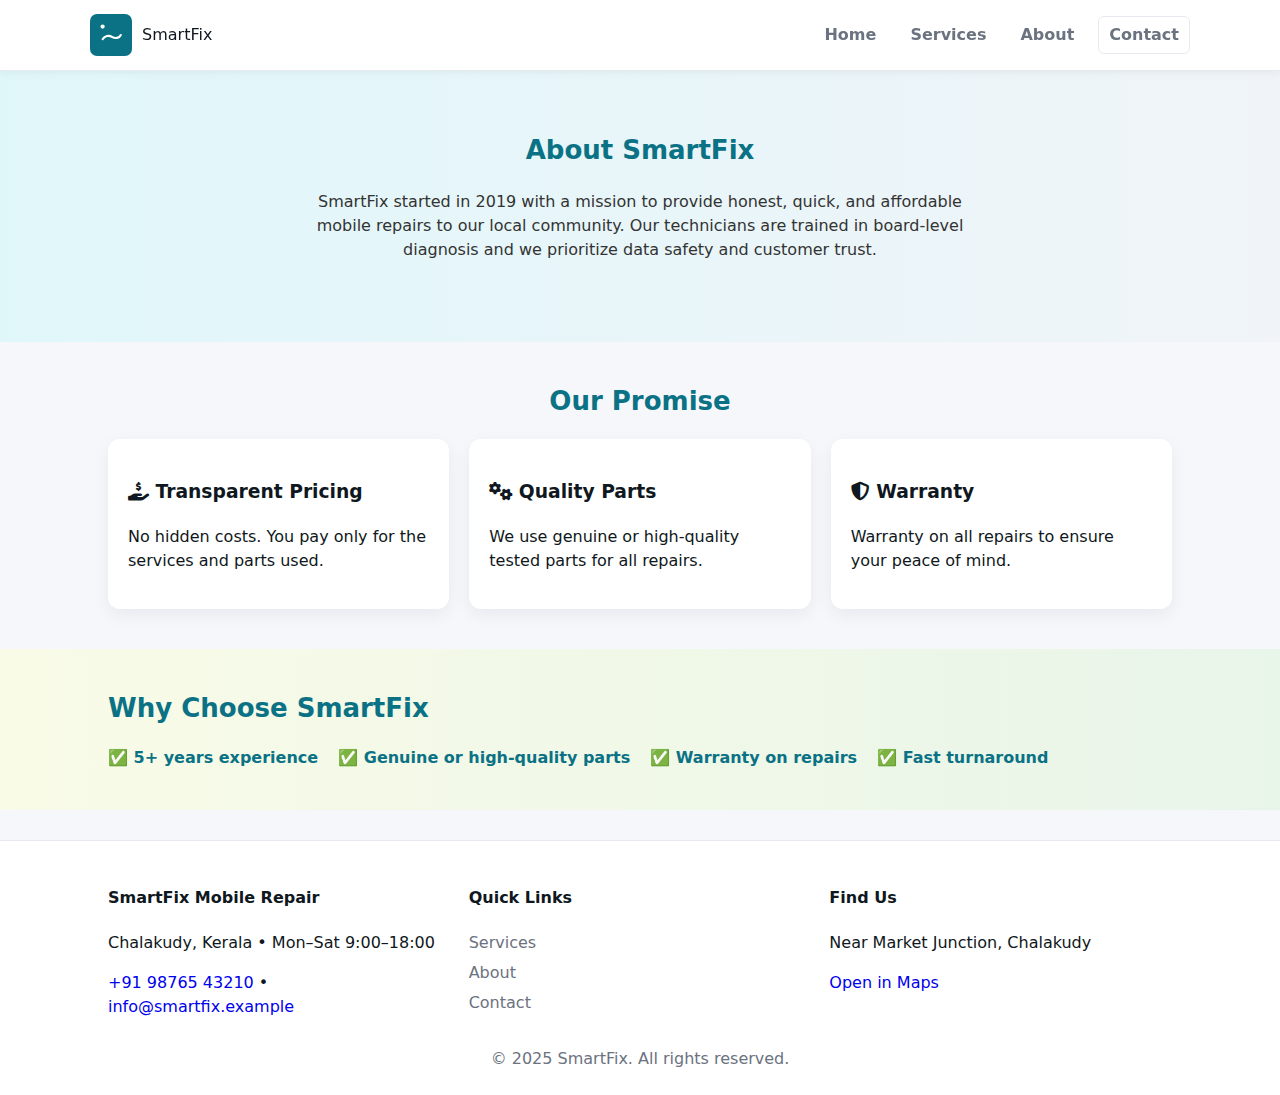
<file: about.html>
<!DOCTYPE html>
<html lang="en">
<head>
  <meta charset="UTF-8" />
  <meta name="viewport" content="width=device-width, initial-scale=1.0" />
  <title>About — SmartFix</title>
  <link rel="stylesheet" href="styles.css" />
  <link rel="icon" href="logo.svg" />
  <link rel="stylesheet" href="https://cdnjs.cloudflare.com/ajax/libs/font-awesome/6.4.0/css/all.min.css"/>
</head>
<body>

  <!-- HEADER -->
  <header class="site-header">
    <div class="container header-inner">
      <a href="index.html" class="brand">
        <img src="logo.svg" alt="SmartFix Logo" class="logo">
        <span>SmartFix</span>
      </a>
      <nav class="nav nav-links">
        <a href="index.html">Home</a>
        <a href="services.html">Services</a>
        <a href="about.html">About</a>
        <a href="contact.html" class="btn-outline">Contact</a>
      </nav>
      <button class="nav-toggle"><i class="fas fa-bars"></i></button>
    </div>
  </header>

  <!-- HERO -->
  <section class="hero" style="padding:60px 20px; background: linear-gradient(to right, #e0f7fa, #f0f4f8);">
    <div class="container hero-grid" style="display:block;text-align:center;">
      <h1 class="section-title" style="color:#0b7285;">About SmartFix</h1>
      <p style="max-width:700px; margin:20px auto; color:#333;">SmartFix started in 2019 with a mission to provide honest, quick, and affordable mobile repairs to our local community. Our technicians are trained in board-level diagnosis and we prioritize data safety and customer trust.</p>
    </div>
  </section>

  <!-- OUR PROMISE -->
  <section class="section">
    <div class="container">
      <h2 class="section-title" style="text-align:center;">Our Promise</h2>
      <div class="card-grid">
        <div class="card">
          <h3><i class="fas fa-hand-holding-usd"></i> Transparent Pricing</h3>
          <p>No hidden costs. You pay only for the services and parts used.</p>
        </div>
        <div class="card">
          <h3><i class="fas fa-cogs"></i> Quality Parts</h3>
          <p>We use genuine or high-quality tested parts for all repairs.</p>
        </div>
        <div class="card">
          <h3><i class="fas fa-shield-alt"></i> Warranty</h3>
          <p>Warranty on all repairs to ensure your peace of mind.</p>
        </div>
      </div>
    </div>
  </section>

  <!-- WHY CHOOSE US -->
  <section class="why section" style="background: linear-gradient(to right, #f9fbe7, #e8f5e9);">
    <div class="container">
      <h2 class="section-title">Why Choose SmartFix</h2>
      <ul class="features">
        <li>✅ 5+ years experience</li>
        <li>✅ Genuine or high-quality parts</li>
        <li>✅ Warranty on repairs</li>
        <li>✅ Fast turnaround</li>
      </ul>
    </div>
  </section>

  <!-- FOOTER -->
  <footer class="site-footer">
    <div class="container footer-grid">
      <div>
        <h4>SmartFix Mobile Repair</h4>
        <p>Chalakudy, Kerala • Mon–Sat 9:00–18:00</p>
        <p><a href="tel:+919876543210">+91 98765 43210</a> • <a href="mailto:info@smartfix.example">info@smartfix.example</a></p>
      </div>
      <div>
        <h4>Quick Links</h4>
        <nav class="footer-nav">
          <a href="services.html">Services</a>
          <a href="about.html">About</a>
          <a href="contact.html">Contact</a>
        </nav>
      </div>
      <div>
        <h4>Find Us</h4>
        <p>Near Market Junction, Chalakudy</p>
        <a href="https://www.google.com/maps" target="_blank" rel="noopener">Open in Maps</a>
      </div>
    </div>
    <div class="footer-note">© 2025 SmartFix. All rights reserved.</div>
  </footer>

  <script src="script.js"></script>
</body>
</html>
</file>
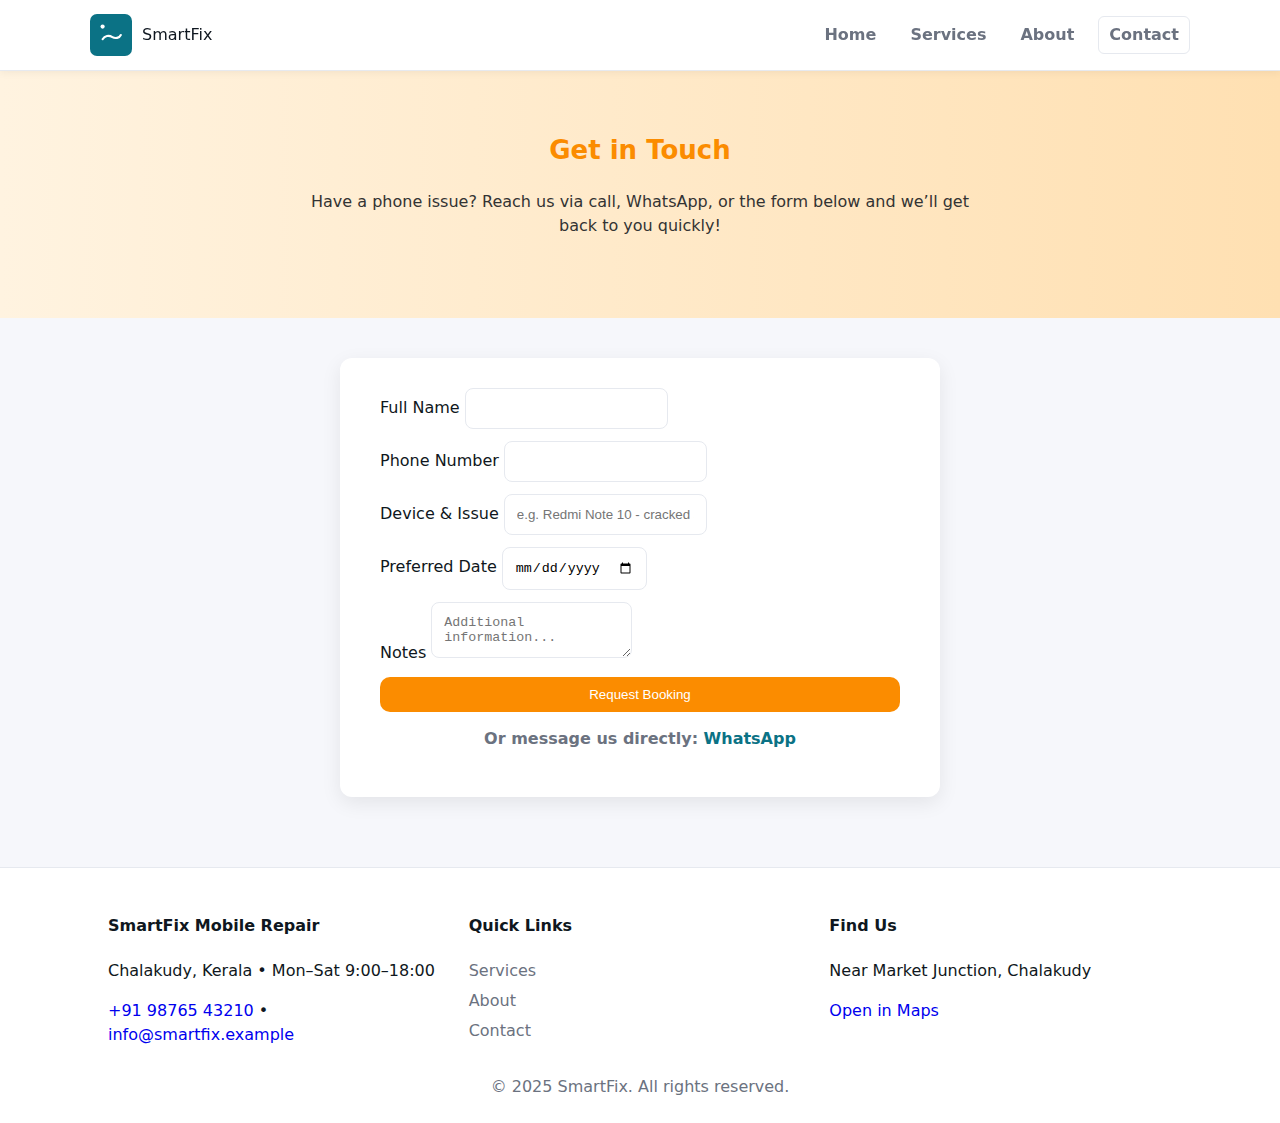
<file: contact.html>
<!DOCTYPE html>
<html lang="en">
<head>
  <meta charset="UTF-8" />
  <meta name="viewport" content="width=device-width, initial-scale=1.0" />
  <title>Contact — SmartFix</title>
  <link rel="stylesheet" href="styles.css" />
  <link rel="icon" href="logo.svg" />
  <link rel="stylesheet" href="https://cdnjs.cloudflare.com/ajax/libs/font-awesome/6.4.0/css/all.min.css"/>
</head>
<body>

  <!-- HEADER -->
  <header class="site-header">
    <div class="container header-inner">
      <a href="index.html" class="brand">
        <img src="logo.svg" alt="SmartFix Logo" class="logo">
        <span>SmartFix</span>
      </a>
      <nav class="nav nav-links">
        <a href="index.html">Home</a>
        <a href="services.html">Services</a>
        <a href="about.html">About</a>
        <a href="contact.html" class="btn-outline">Contact</a>
      </nav>
      <button class="nav-toggle"><i class="fas fa-bars"></i></button>
    </div>
  </header>

  <!-- HERO -->
  <section class="hero" style="padding:60px 20px; background: linear-gradient(to right, #fff3e0, #ffe0b2); text-align:center;">
    <div class="container">
      <h1 class="section-title" style="color:#fb8c00;">Get in Touch</h1>
      <p style="max-width:700px; margin:20px auto; color:#333;">Have a phone issue? Reach us via call, WhatsApp, or the form below and we’ll get back to you quickly!</p>
    </div>
  </section>

  <!-- CONTACT FORM -->
  <section class="section">
    <div class="container">
      <div style="max-width:600px; margin:0 auto; background:#fff; padding:30px; border-radius:12px; box-shadow:0 6px 20px rgba(0,0,0,0.08);">
        <form id="booking-form" class="form">
          <label>Full Name
            <input type="text" name="name" required>
          </label>
          <label>Phone Number
            <input type="tel" name="phone" required>
          </label>
          <label>Device & Issue
            <input type="text" name="issue" placeholder="e.g. Redmi Note 10 - cracked screen" required>
          </label>
          <label>Preferred Date
            <input type="date" name="date">
          </label>
          <label>Notes
            <textarea name="notes" placeholder="Additional information..."></textarea>
          </label>
          <button type="submit" class="btn" style="width:100%; background:#fb8c00; transition:0.3s;">Request Booking</button>
        </form>
        <p class="or" style="text-align:center; margin-top:15px;">Or message us directly: <a href="https://wa.me/919876543210" target="_blank" style="color:#0b7285; font-weight:600;">WhatsApp</a></p>
      </div>
    </div>
  </section>

  <!-- FOOTER -->
  <footer class="site-footer" style="margin-top:30px;">
    <div class="container footer-grid">
      <div>
        <h4>SmartFix Mobile Repair</h4>
        <p>Chalakudy, Kerala • Mon–Sat 9:00–18:00</p>
        <p><a href="tel:+919876543210">+91 98765 43210</a> • <a href="mailto:info@smartfix.example">info@smartfix.example</a></p>
      </div>
      <div>
        <h4>Quick Links</h4>
        <nav class="footer-nav">
          <a href="services.html">Services</a>
          <a href="about.html">About</a>
          <a href="contact.html">Contact</a>
        </nav>
      </div>
      <div>
        <h4>Find Us</h4>
        <p>Near Market Junction, Chalakudy</p>
        <a href="https://www.google.com/maps" target="_blank" rel="noopener">Open in Maps</a>
      </div>
    </div>
    <div class="footer-note">© 2025 SmartFix. All rights reserved.</div>
  </footer>

  <script src="script.js"></script>
</body>
</html>
</file>
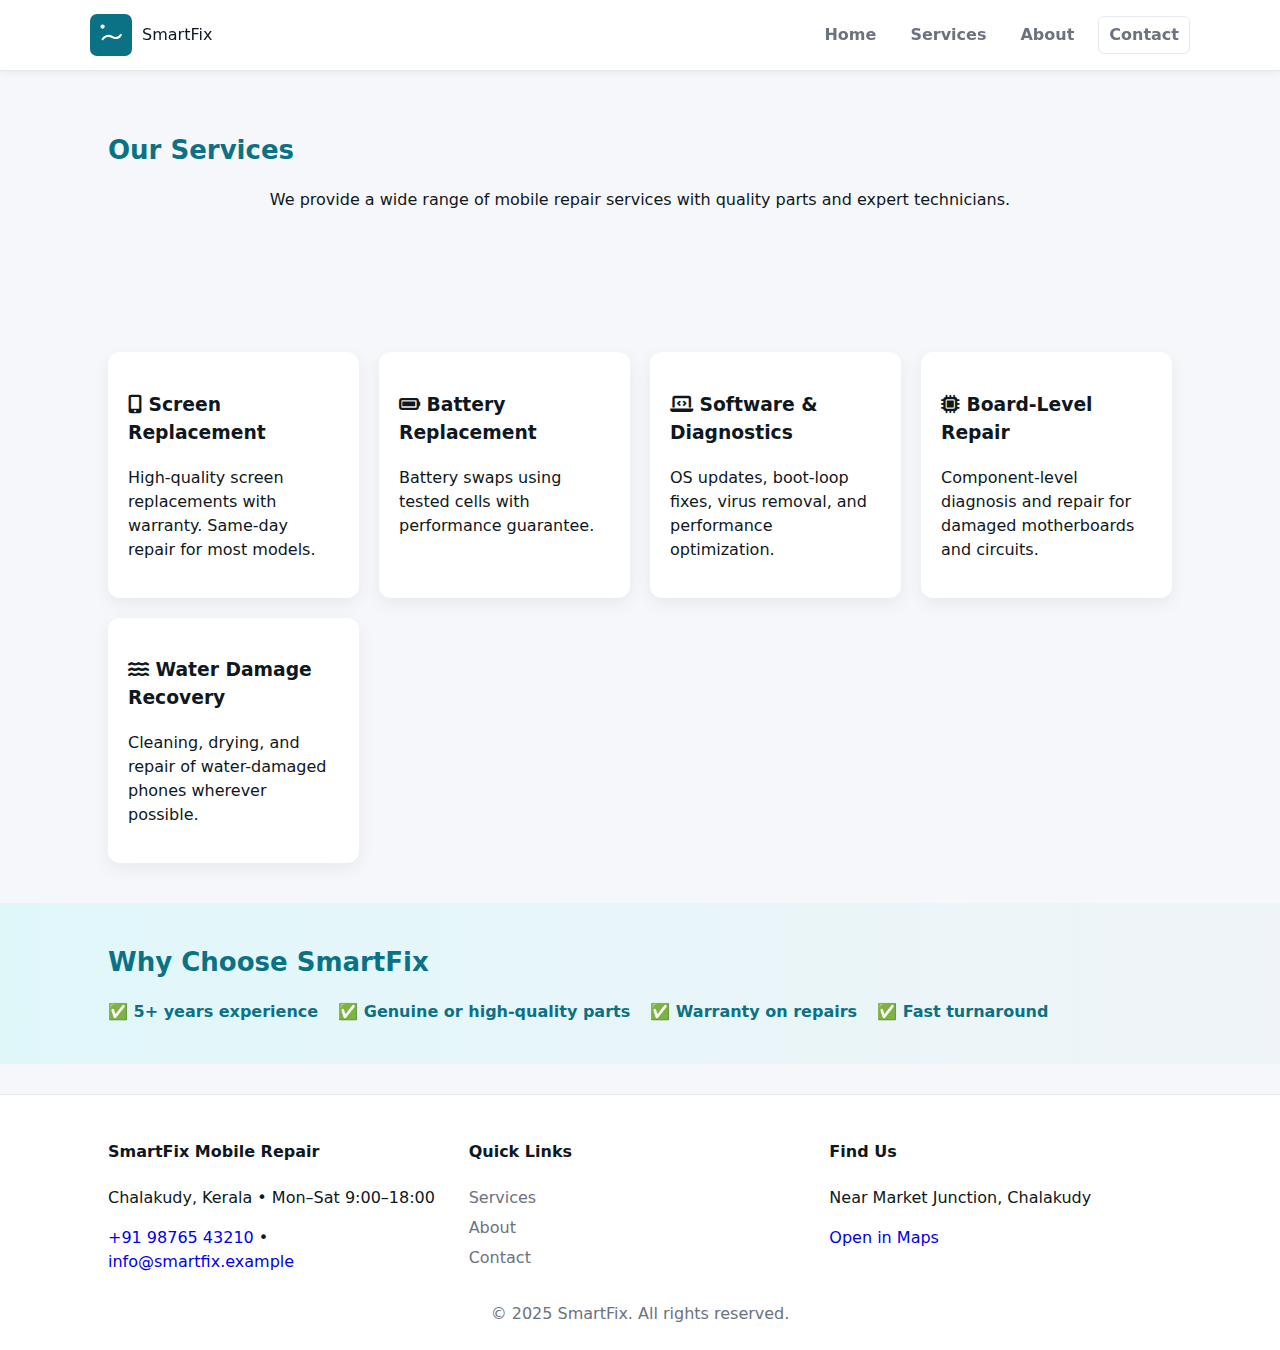
<file: services.html>
<!DOCTYPE html>
<html lang="en">
<head>
  <meta charset="UTF-8" />
  <meta name="viewport" content="width=device-width, initial-scale=1.0" />
  <title>Services — SmartFix</title>
  <link rel="stylesheet" href="styles.css" />
  <link rel="icon" href="logo.svg" />
  <link rel="stylesheet" href="https://cdnjs.cloudflare.com/ajax/libs/font-awesome/6.4.0/css/all.min.css"/>
</head>
<body>

  <!-- HEADER -->
  <header class="site-header">
    <div class="container header-inner">
      <a href="index.html" class="brand">
        <img src="logo.svg" alt="SmartFix Logo" class="logo">
        <span>SmartFix</span>
      </a>
      <nav class="nav nav-links">
        <a href="index.html">Home</a>
        <a href="services.html">Services</a>
        <a href="about.html">About</a>
        <a href="contact.html" class="btn-outline">Contact</a>
      </nav>
      <button class="nav-toggle"><i class="fas fa-bars"></i></button>
    </div>
  </header>

  <!-- HERO -->
  <section class="hero" style="padding:60px 20px;">
    <div class="container">
      <h1 class="section-title" style="color:#0b7285;">Our Services</h1>
      <p style="text-align:center; margin-bottom:40px;">We provide a wide range of mobile repair services with quality parts and expert technicians.</p>
    </div>
  </section>

  <!-- SERVICES GRID -->
  <section class="section">
    <div class="container">
      <div class="card-grid">
        <div class="card">
          <h3><i class="fas fa-mobile-alt"></i> Screen Replacement</h3>
          <p>High-quality screen replacements with warranty. Same-day repair for most models.</p>
        </div>
        <div class="card">
          <h3><i class="fas fa-battery-full"></i> Battery Replacement</h3>
          <p>Battery swaps using tested cells with performance guarantee.</p>
        </div>
        <div class="card">
          <h3><i class="fas fa-laptop-code"></i> Software & Diagnostics</h3>
          <p>OS updates, boot-loop fixes, virus removal, and performance optimization.</p>
        </div>
        <div class="card">
          <h3><i class="fas fa-microchip"></i> Board-Level Repair</h3>
          <p>Component-level diagnosis and repair for damaged motherboards and circuits.</p>
        </div>
        <div class="card">
          <h3><i class="fas fa-water"></i> Water Damage Recovery</h3>
          <p>Cleaning, drying, and repair of water-damaged phones wherever possible.</p>
        </div>
      </div>
    </div>
  </section>

  <!-- WHY CHOOSE US -->
  <section class="why section" style="background: linear-gradient(to right, #e0f7fa, #f0f4f8);">
    <div class="container">
      <h2 class="section-title">Why Choose SmartFix</h2>
      <ul class="features">
        <li>✅ 5+ years experience</li>
        <li>✅ Genuine or high-quality parts</li>
        <li>✅ Warranty on repairs</li>
        <li>✅ Fast turnaround</li>
      </ul>
    </div>
  </section>

  <!-- FOOTER -->
  <footer class="site-footer">
    <div class="container footer-grid">
      <div>
        <h4>SmartFix Mobile Repair</h4>
        <p>Chalakudy, Kerala • Mon–Sat 9:00–18:00</p>
        <p><a href="tel:+919876543210">+91 98765 43210</a> • <a href="mailto:info@smartfix.example">info@smartfix.example</a></p>
      </div>
      <div>
        <h4>Quick Links</h4>
        <nav class="footer-nav">
          <a href="services.html">Services</a>
          <a href="about.html">About</a>
          <a href="contact.html">Contact</a>
        </nav>
      </div>
      <div>
        <h4>Find Us</h4>
        <p>Near Market Junction, Chalakudy</p>
        <a href="https://www.google.com/maps" target="_blank" rel="noopener">Open in Maps</a>
      </div>
    </div>
    <div class="footer-note">© 2025 SmartFix. All rights reserved.</div>
  </footer>

  <script src="script.js"></script>
</body>
</html>
</file>
<file: styles.css>
:root{
  --accent:#0b7285;
  --accent-hover:#066d77;
  --dark:#0f1720;
  --muted:#6b7280;
  --bg:#f6f7fb;
  --btn-color:#fb8c00;
  --btn-hover:#ff9800;
}

*{box-sizing:border-box}
body{margin:0;font-family:Inter,system-ui,Arial,sans-serif;background:var(--bg);color:var(--dark);line-height:1.5;transition:0.3s;}
.container{max-width:1100px;margin:0 auto;padding:0 18px}
a{text-decoration:none;transition:0.3s;}
a:hover{color:var(--accent)}

.site-header{background:#fff;border-bottom:1px solid #e6e9ef;position:sticky;top:0;z-index:40;box-shadow:0 2px 8px rgba(0,0,0,0.05);}
.header-inner{display:flex;align-items:center;justify-content:space-between;padding:14px 0}
.brand{display:flex;align-items:center;gap:10px;text-decoration:none;color:var(--dark)}
.logo{width:42px;height:42px}
.nav{display:flex;gap:14px;align-items:center}
.nav a{text-decoration:none;color:var(--muted);font-weight:600;padding:6px 10px;border-radius:6px;}
.nav a:hover{color:#fff;background:var(--accent);}
.btn{background:var(--btn-color);color:#fff;padding:10px 14px;border-radius:10px;display:inline-block;border:none;cursor:pointer;transition:0.3s;}
.btn:hover{background:var(--btn-hover);}
.btn.ghost{background:transparent;border:1px solid rgba(11,114,133,0.2);color:var(--accent);}
.btn-outline{border:1px solid #e6e9ef;padding:8px 12px;border-radius:8px;color:var(--accent);transition:0.3s;}
.btn-outline:hover{background:var(--accent);color:#fff;}

.nav-toggle{display:none;background:none;border:none;font-size:20px;cursor:pointer;}

.hero{padding:60px 0}
.hero-grid{display:grid;grid-template-columns:1fr 420px;gap:30px;align-items:center}
.hero-content h1{font-size:32px;margin:0 0 12px;color:var(--accent)}
.hero-content p{margin:0 0 18px;color:var(--muted)}
.hero-image{background-image:url('hero-phone.jpg');background-size:cover;background-position:center;border-radius:14px;height:280px}

.section{padding:40px 0}
.section-title{font-size:26px;margin:0 0 18px;color:var(--accent)}
.cards, .card-grid{display:grid;grid-template-columns:repeat(auto-fit,minmax(220px,1fr));gap:20px}
.card{background:#fff;padding:20px;border-radius:12px;box-shadow:0 6px 18px rgba(15,23,32,0.06);transition:0.3s;cursor:pointer;}
.card:hover{transform:translateY(-6px);box-shadow:0 12px 24px rgba(15,23,32,0.12);}

.features{display:flex;gap:20px;flex-wrap:wrap;list-style:none;padding:0;margin:0;font-weight:600;color:var(--accent);}
.testimonial-list{display:grid;grid-template-columns:repeat(auto-fit,minmax(220px,1fr));gap:18px}
.testimonial{background:#fff;padding:20px;border-radius:10px;box-shadow:0 6px 18px rgba(15,23,32,0.06);}
.testimonial cite{display:block;margin-top:10px;font-style:normal;color:var(--muted)}

.site-footer{background:#fff;border-top:1px solid #e6e9ef;padding:24px 0;margin-top:30px}
.footer-grid{display:grid;grid-template-columns:1fr 1fr 1fr;gap:18px}
.footer-nav a{display:block;margin:6px 0;color:var(--muted);}
.footer-nav a:hover{color:var(--accent);}
.footer-note{text-align:center;color:var(--muted);margin-top:12px}

.form{display:grid;gap:12px;max-width:520px;margin:auto}
.form input,.form textarea{padding:12px;border-radius:8px;border:1px solid #e6e9ef;transition:0.3s;}
.form input:focus,.form textarea:focus{border-color:var(--accent);outline:none;}

.or{margin-top:12px;text-align:center;color:var(--muted);font-weight:600;}

@media (max-width:900px){
  .hero-grid{grid-template-columns:1fr}
  .nav{display:none}
  .nav-toggle{display:block}
  .container{padding:0 14px}
  .footer-grid{grid-template-columns:1fr}
}

/* small helpers */
.text-center{text-align:center}
</file>
